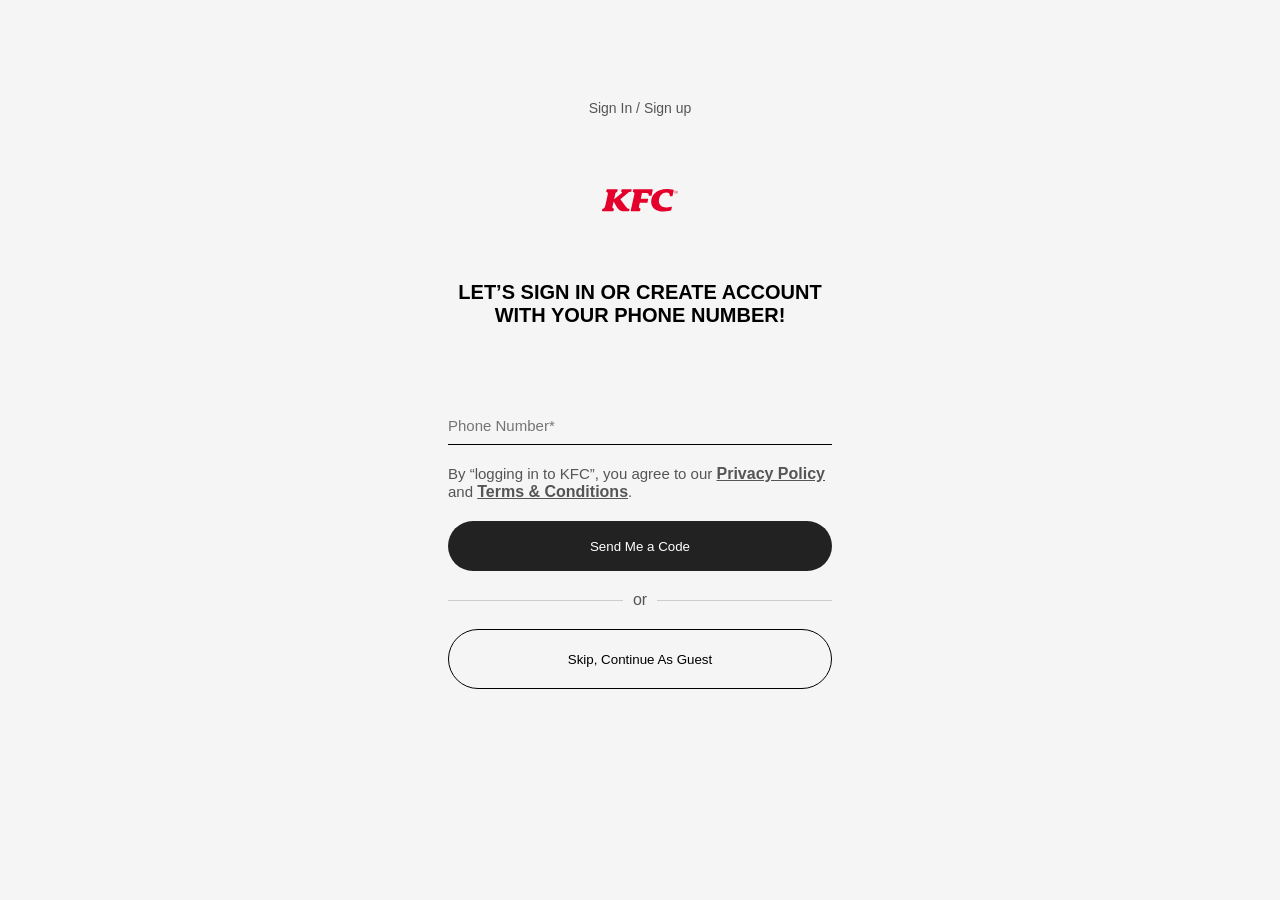
<file: signin.html>
<!DOCTYPE html>
<html lang="en">
<head>
    <meta charset="UTF-8">
    <meta name="viewport" content="width=device-width, initial-scale=1.0">
    <title>KFC Sign In</title>
    <link rel="icon" href="./images/title.jpeg">
    <link rel="stylesheet" href="signin.css">
</head>
<body>
    <div class="container">
        <p class="top-text">Sign In / Sign up</p>
        <a class="logo" href="index.html"><img src="./images/kfc-logo.svg" alt="kfc-logo"></a>
        <h2 class="heading">LET’S SIGN IN OR CREATE ACCOUNT WITH YOUR PHONE NUMBER!</h2>
        <div class="form">
            <input type="text" placeholder="Phone Number*">
            <p class="terms">By “logging in to KFC”, you agree to our 
                <span>Privacy Policy</span> and 
                <span>Terms & Conditions</span>.
            </p>
            <button class="primary-btn">Send Me a Code</button>
            <div class="divider">
                <span></span>
                <p>or</p>
                <span></span>
            </div>
            <a href="index.html"><button class="secondary-btn">Skip, Continue As Guest</button></a>
        </div>
    </div>
</body>
</html>
</file>
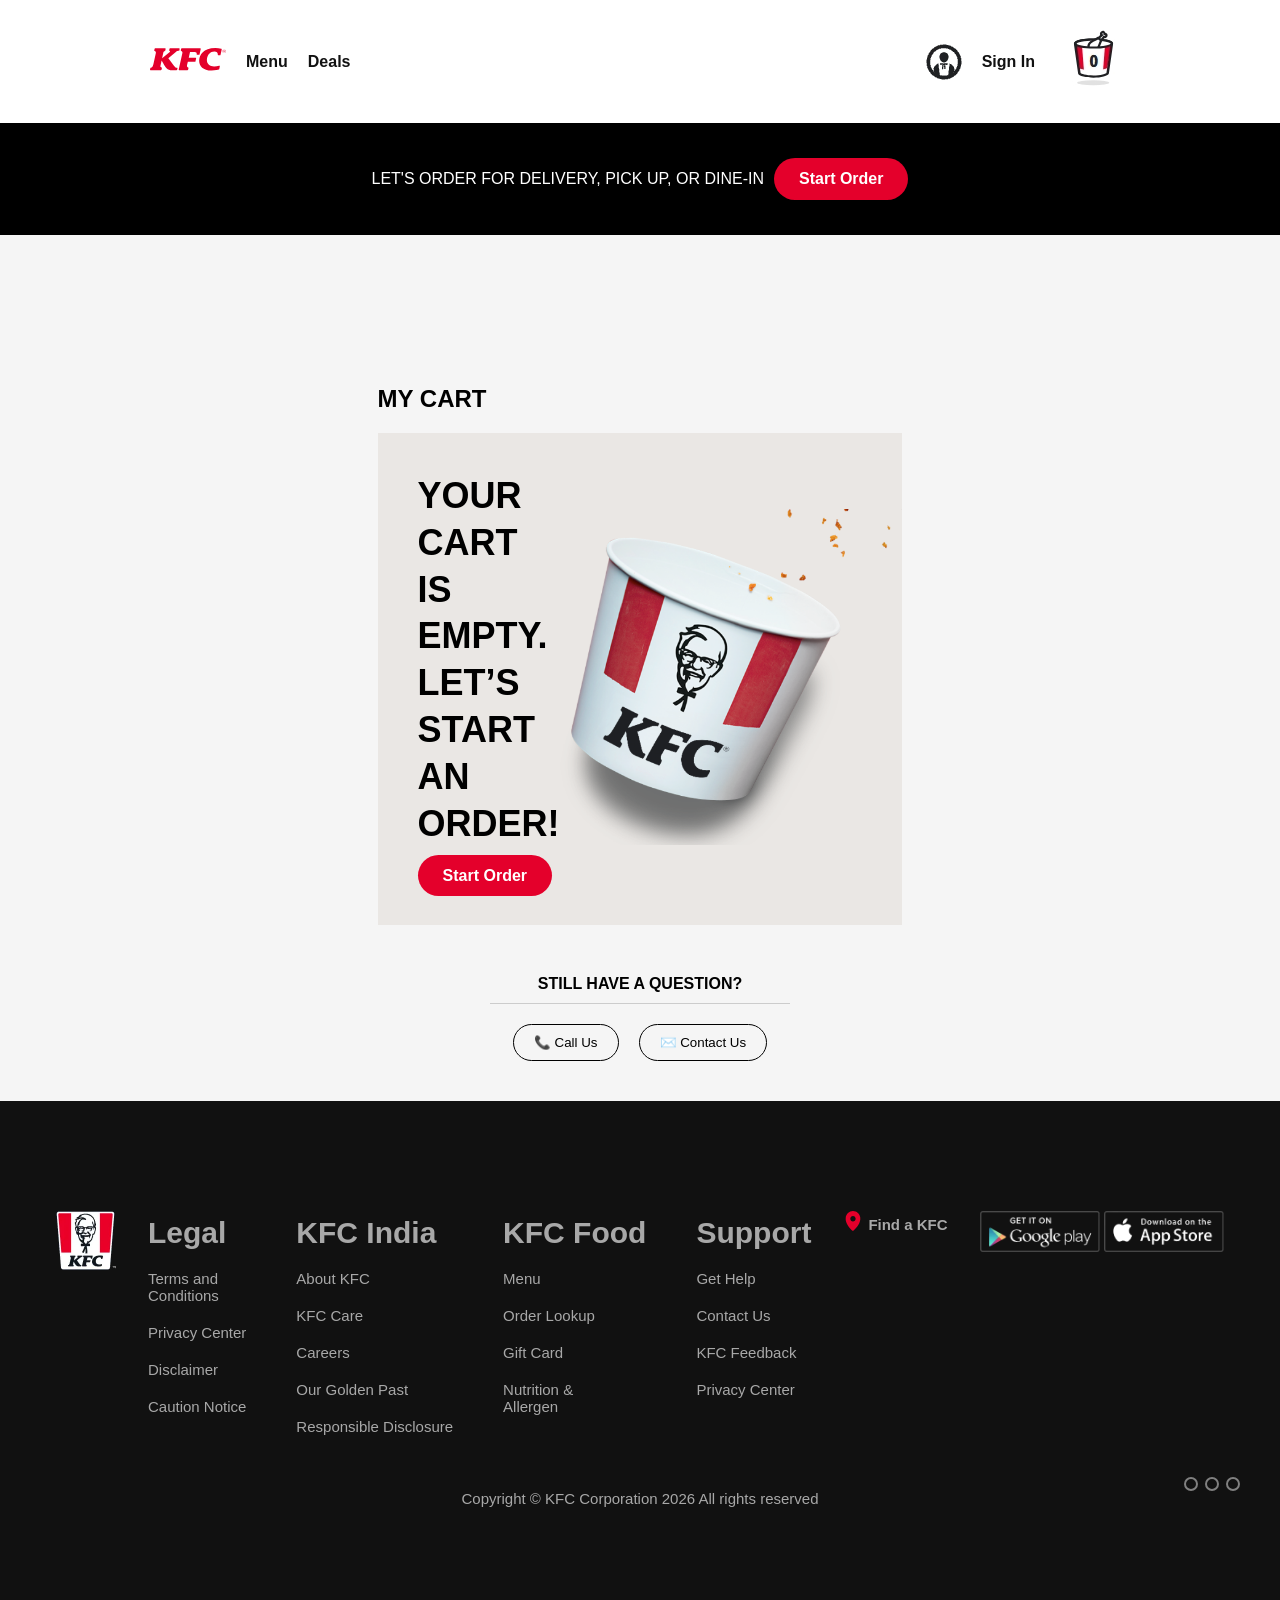
<file: Homepage/cart.html>
<!DOCTYPE html>
<html lang="en">
<head>
    <meta charset="UTF-8">
    <meta name="viewport" content="width=device-width, initial-scale=1.0">
    <title>My Cart</title>
    <link rel="icon" href="../images/title_cropped_processed_by_imagy.jpg">
    <link rel="stylesheet" href="cart.css">
</head>
<body>
        <div class="navbar">
        <div class="down">
            <div class="left">
                <a href="index.html"><img src="../images/kfc-logo.svg" alt=""></a>
                <a href="menu.html"><div class="div">Menu</div></a>
                <a href="deals.html"><div class="div">Deals</div></a>
            </div>
            <div class="right">
                <a href="signin.html"><div class="signin">
                    <img src="../images/signin-Icon.webp" alt="">
                    <div class="div">Sign In</div>
                </div></a>
                <div class="bucket">
                    <a href="cart.html"><img src="../images/Screenshot_22-3-2026_1365_online.kfc.co.in.jpeg" alt=""></a>
                </div>
            </div>
        </div>
    </div>
    <div class="topbar">
            <p>LET'S ORDER FOR DELIVERY, PICK UP, OR DINE-IN</p>
            <a href="#orderModal" class="start-btn">Start Order</a>

<div id="orderModal" class="modal">
    <div class="modal-content">
        
        <a href="#" class="close">x</a>

        <h2>START YOUR ORDER</h2>
        <hr>

        <h3>HOW WOULD YOU LIKE TO RECEIVE YOUR ORDER?</h3>

        <button class="option">Delivery</button>
        <button class="option">Pick up</button>
        <button class="option">Dine in</button>

    </div>
</div>
    </div>
<div class="page">
    <div class="bars">
              <div class="div1"></div>
              <div class="div2"></div>
              <div class="div3"></div>
        </div>

    <h2 class="title">MY CART</h2>
    <div class="cart-box">

        <div class="card1">
            <h1>
                YOUR CART IS <br>
                EMPTY. LET’S <br>
                START AN <br>
                ORDER!
            </h1>
<a href="#orderModal" class="start-btn">Start Order</a>

<div id="orderModal" class="modal">
    <div class="modal-content">
        
        <a href="#" class="close">x</a>

        <h2>START YOUR ORDER</h2>
        <hr>

        <h3>HOW WOULD YOU LIKE TO RECEIVE YOUR ORDER?</h3>

        <button class="option">Delivery</button>
        <button class="option">Pick up</button>
        <button class="option">Dine in</button>

    </div>
</div>

        </div>

        <div class="card2">
            <img src="../images/cart/cart.png" alt="bucket">
        </div>

    </div>

    <div class="bottom">
        <p>STILL HAVE A QUESTION?</p>

        <div class="line"></div>

        <div class="buttons">
            <button class="outline-btn">📞 Call Us</button>
            <button class="outline-btn">✉️ Contact Us</button>
        </div>
    </div>

</div>
<footer class="footer">
  <div class="footer-top">
    <div class="logo">
      <img src="../images/footer/footer-logo.webp" alt="">
    </div>
    <div class="links">
      <div>
        <h4>Legal</h4>
        <p>Terms and <br>Conditions</p>
        <p>Privacy Center</p>
        <p>Disclaimer</p>
        <p>Caution Notice</p>
      </div>

      <div>
        <h4>KFC India</h4>
        <p>About KFC</p>
        <p>KFC Care</p>
        <p>Careers</p>
        <p>Our Golden Past</p>
        <p>Responsible Disclosure</p>
      </div>

      <div>
        <h4>KFC Food</h4>
        <p>Menu</p>
        <p>Order Lookup</p>
        <p>Gift Card</p>
        <p>Nutrition & <br> Allergen</p>
      </div>

      <div>
        <h4>Support</h4>
        <p>Get Help</p>
        <p>Contact Us</p>
        <p>KFC Feedback</p>
        <p>Privacy Center</p>
      </div>

    </div>
    <div class="loc">
      <img src="../images/Loc-pin.svg" alt="">
      <a href="https://restaurants.kfc.co.in/">
        <p>Find a KFC</p>
      </a>
    </div>
    <div class="apps">
      <a href="https://play.google.com/store/apps/details?id=com.yum.kfc&pli=1">
        <img src="../images/footer/google_play.webp" alt="">
      </a>
      <a href="https://apps.apple.com/in/app/kfc-india-online-ordering-app/id915824379">
        <img src="../images/footer/apple.webp" alt="">
      </a>
    </div>
  </div>
  <div class="footer-bottom">
    <p>Copyright © KFC Corporation 2026 All rights reserved</p>
  </div>
  <div class="icon">
    <div class="i"><i class="fa-brands fa-instagram"></i></div>
    <div class="i"><i class="fa-brands fa-facebook-f"></i></div>
    <div class="i"><i class="fa-brands fa-twitter"></i></div>
  </div>

</footer>
</body>
</html>
</file>
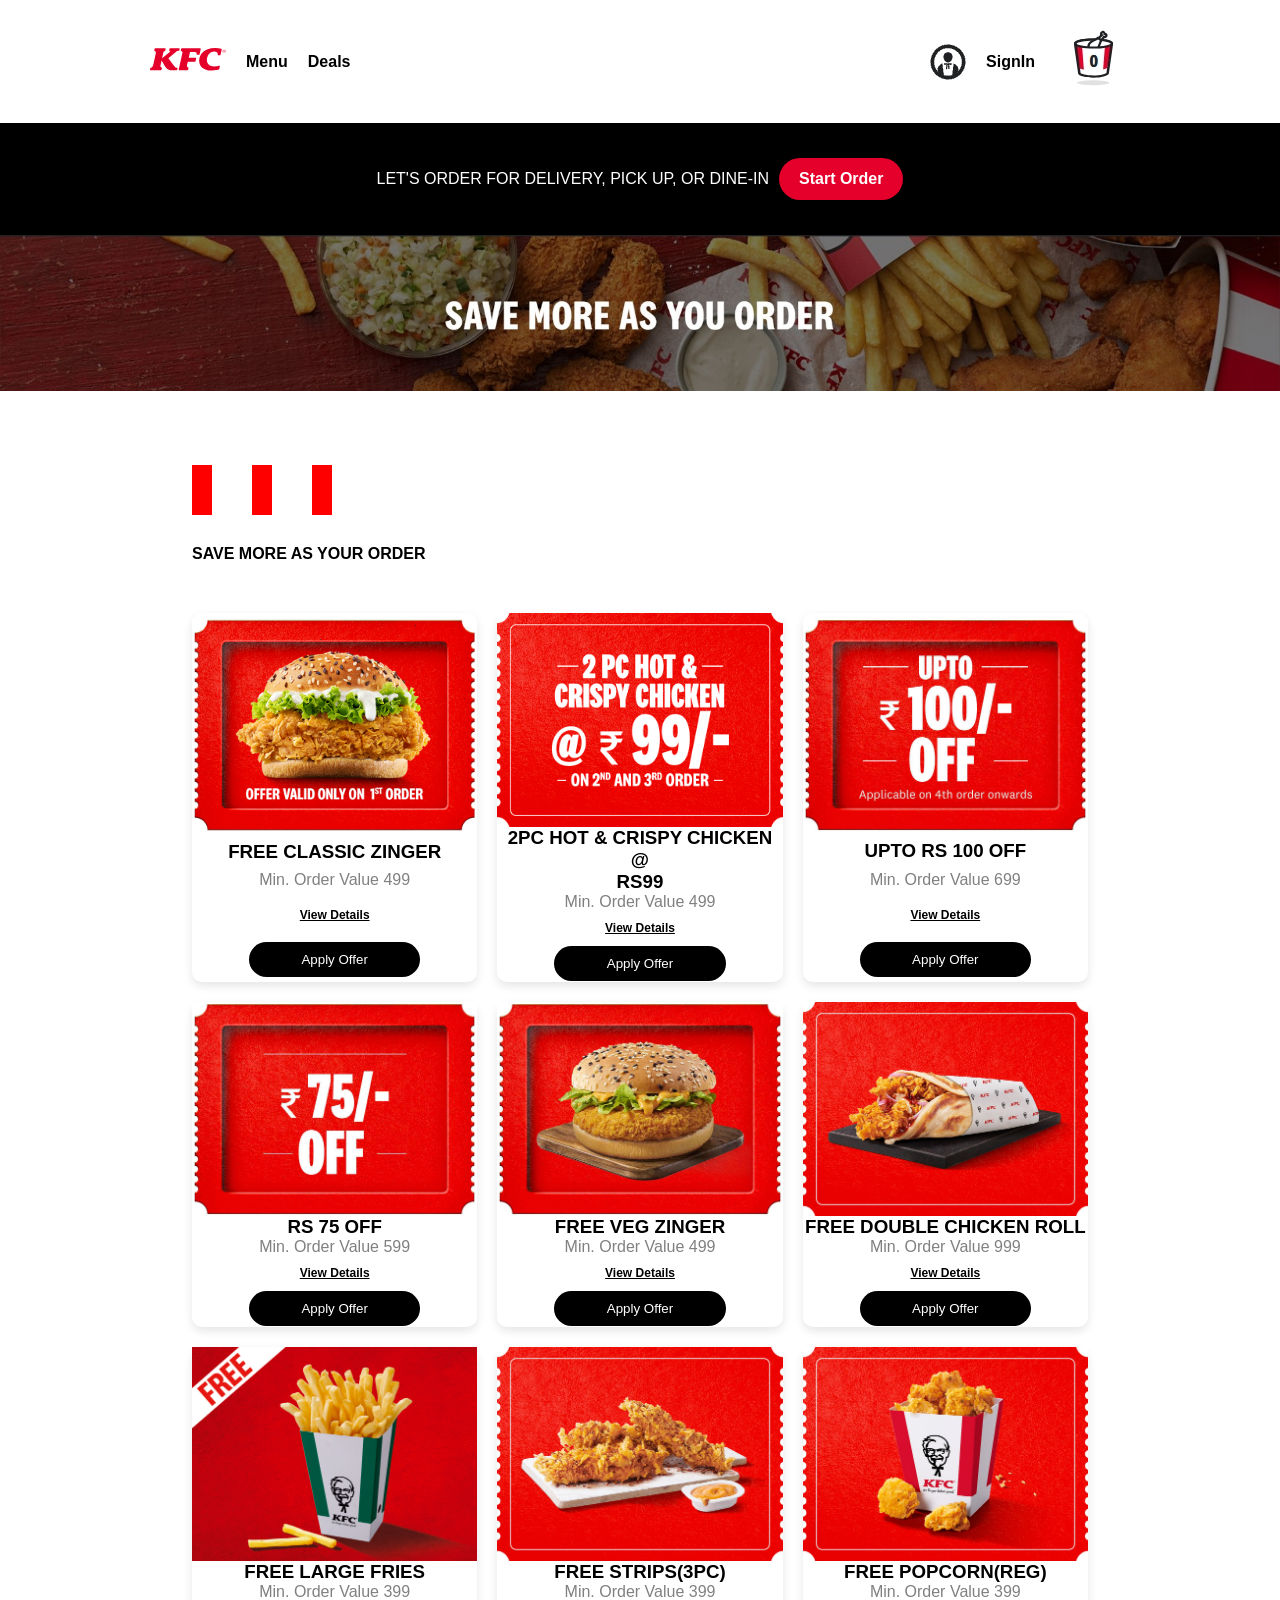
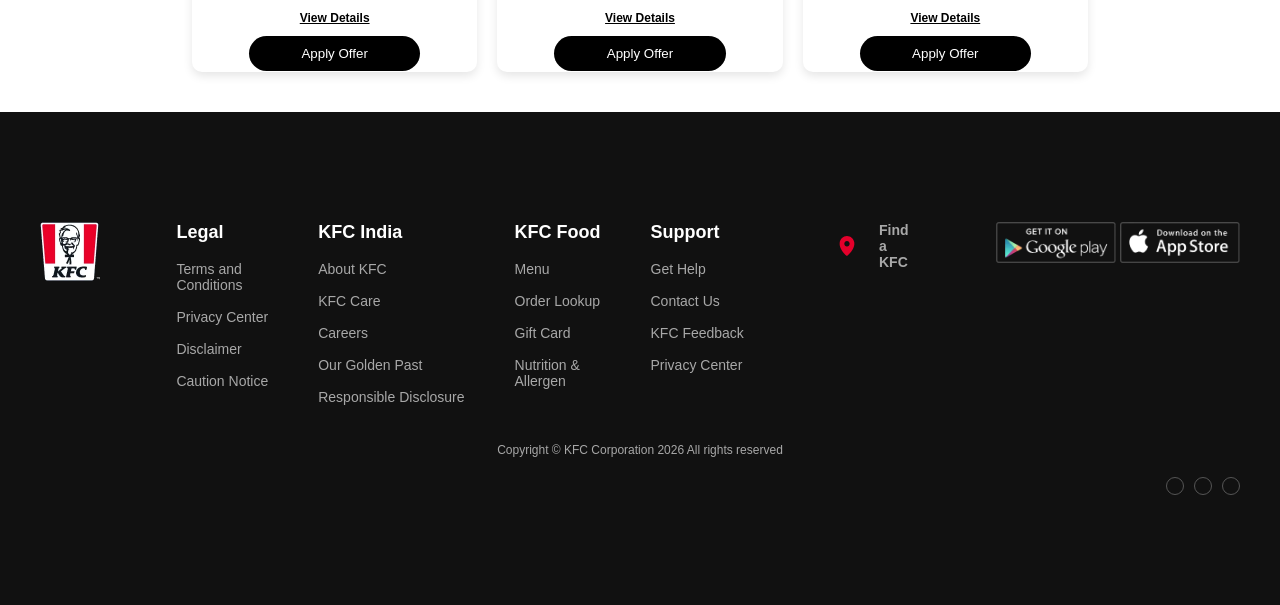
<file: Homepage/deals.html>
<!DOCTYPE html>
<html lang="en">
<head>
    <meta charset="UTF-8">
    <meta name="viewport" content="width=device-width, initial-scale=1.0">
    <title>deals</title>
    <link rel="icon" href="../images/title_cropped_processed_by_imagy.jpg">
    <link rel="stylesheet" href="deals.css">
</head>
<body>
  <div class="navbar">
        <div class="down">
            <div class="left">
                <a href="index.html"><img src="../images/kfc-logo.svg" alt=""></a>
                <a href="menu.html"><div class="div">Menu</div></a>
                <a href="deals.html"><div class="div">Deals</div></a>
            </div>
            <div class="right">
                <a href="signin.html"><div class="signin">
                    <img src="../images/signin-Icon.webp" alt="">
                    <div class="div">SignIn</div>
                </div></a>
                <div class="bucket">
                    <a href="cart.html"><img src="../images/Screenshot_22-3-2026_1365_online.kfc.co.in.jpeg" alt=""></a>
                </div>
            </div>
        </div>
    </div>
    <div class="topbar">
            <p>LET'S ORDER FOR DELIVERY, PICK UP, OR DINE-IN</p>
            <a href="#orderModal" class="start-btn">Start Order</a>

<div id="orderModal" class="modal">
    <div class="modal-content">
        
        <a href="#" class="close">x</a>

        <h2>START YOUR ORDER</h2>
        <hr>

        <h3>HOW WOULD YOU LIKE TO RECEIVE YOUR ORDER?</h3>

        <button class="option">Delivery</button>
        <button class="option">Pick up</button>
        <button class="option">Dine in</button>

    </div>
</div>
    </div>
    <div class="top">
        <img src="../images/deals.jpeg" alt="">
    </div>
    <div class="bottom">
        <div class="bars">
              <div class="div1"></div>
              <div class="div2"></div>
              <div class="div3"></div>
        </div>
            <div class="scroll">
              <p>SAVE MORE AS YOUR ORDER</p>
            </div>

  <div class="offer">

    <div class="offer-card">
      <img src="../images/offer1.jpg" alt="">
      <h3>FREE CLASSIC ZINGER</h3>
      <p>Min. Order Value 499</p>
      <a href="#">View Details</a>
      <button>Apply Offer</button>
    </div>

    <div class="offer-card">
      <img src="../images/offer2.jpg" alt="">
      <h3>2PC HOT & CRISPY CHICKEN @ <br>RS99</h3>
      <p>Min. Order Value 499</p>
      <a href="#">View Details</a>
      <button>Apply Offer</button>
    </div>

    <div class="offer-card">
      <img src="../images/offer3.jpg" alt="">
      <h3>UPTO RS 100 OFF</h3>
      <p>Min. Order Value 699</p>
      <a href="#">View Details</a>
      <button>Apply Offer</button>
    </div>

    <div class="offer-card">
      <img src="../images/offer4.jpg" alt="">
      <h3>RS 75 OFF</h3>
      <p>Min. Order Value 599</p>
      <a href="#">View Details</a>
      <button>Apply Offer</button>
    </div>

    <div class="offer-card">
      <img src="../images/offer5.jpg" alt="">
      <h3>FREE VEG ZINGER</h3>
      <p>Min. Order Value 499</p>
      <a href="#">View Details</a>
      <button>Apply Offer</button>
    </div>

    <div class="offer-card">
      <img src="../images/offer6.jpg" alt="">
      <h3>FREE DOUBLE CHICKEN ROLL</h3>
      <p>Min. Order Value 999</p>
      <a href="#">View Details</a>
      <button>Apply Offer</button>
    </div>

    <div class="offer-card">
      <img src="../images/offer7.jpg" alt="">
      <h3>FREE LARGE FRIES</h3>
      <p>Min. Order Value 399</p>
      <a href="#">View Details</a>
      <button>Apply Offer</button>
    </div>

    <div class="offer-card">
      <img src="../images/offer8.jpg" alt="">
      <h3>FREE STRIPS(3PC)</h3>
      <p>Min. Order Value 399</p>
      <a href="#">View Details</a>
      <button>Apply Offer</button>
    </div>

    <div class="offer-card">
      <img src="../images/offer9.jpg" alt="">
      <h3>FREE POPCORN(REG)</h3>
      <p>Min. Order Value 399</p>
      <a href="#">View Details</a>
      <button>Apply Offer</button>
    </div>

  </div>

    </div>
<footer class="footer">
  <div class="footer-top">
    <div class="logo">
      <img src="../images/footer/footer-logo.webp" alt="">
    </div>
    <div class="links">
      <div>
        <h4>Legal</h4>
        <p>Terms and <br>Conditions</p>
        <p>Privacy Center</p>
        <p>Disclaimer</p>
        <p>Caution Notice</p>
      </div>

      <div>
        <h4>KFC India</h4>
        <p>About KFC</p>
        <p>KFC Care</p>
        <p>Careers</p>
        <p>Our Golden Past</p>
        <p>Responsible Disclosure</p>
      </div>

      <div>
        <h4>KFC Food</h4>
        <p>Menu</p>
        <p>Order Lookup</p>
        <p>Gift Card</p>
        <p>Nutrition & <br> Allergen</p>
      </div>

      <div>
        <h4>Support</h4>
        <p>Get Help</p>
        <p>Contact Us</p>
        <p>KFC Feedback</p>
        <p>Privacy Center</p>
      </div>

    </div>
    <div class="loc">
      <img src="../images/Loc-pin.svg" alt="">
      <a href="https://restaurants.kfc.co.in/">
        <p>Find a KFC</p>
      </a>
    </div>
    <div class="apps">
      <a href="https://play.google.com/store/apps/details?id=com.yum.kfc&pli=1">
        <img src="../images/footer/google_play.webp" alt="">
      </a>
      <a href="https://apps.apple.com/in/app/kfc-india-online-ordering-app/id915824379">
        <img src="../images/footer/apple.webp" alt="">
      </a>
    </div>
  </div>
  <div class="footer-bottom">
    <p>Copyright © KFC Corporation 2026 All rights reserved</p>
  </div>
  <div class="icon">
    <div class="i"><i class="fa-brands fa-instagram"></i></div>
    <div class="i"><i class="fa-brands fa-facebook-f"></i></div>
    <div class="i"><i class="fa-brands fa-twitter"></i></div>
  </div>

</footer>
</body>
</html>
</file>
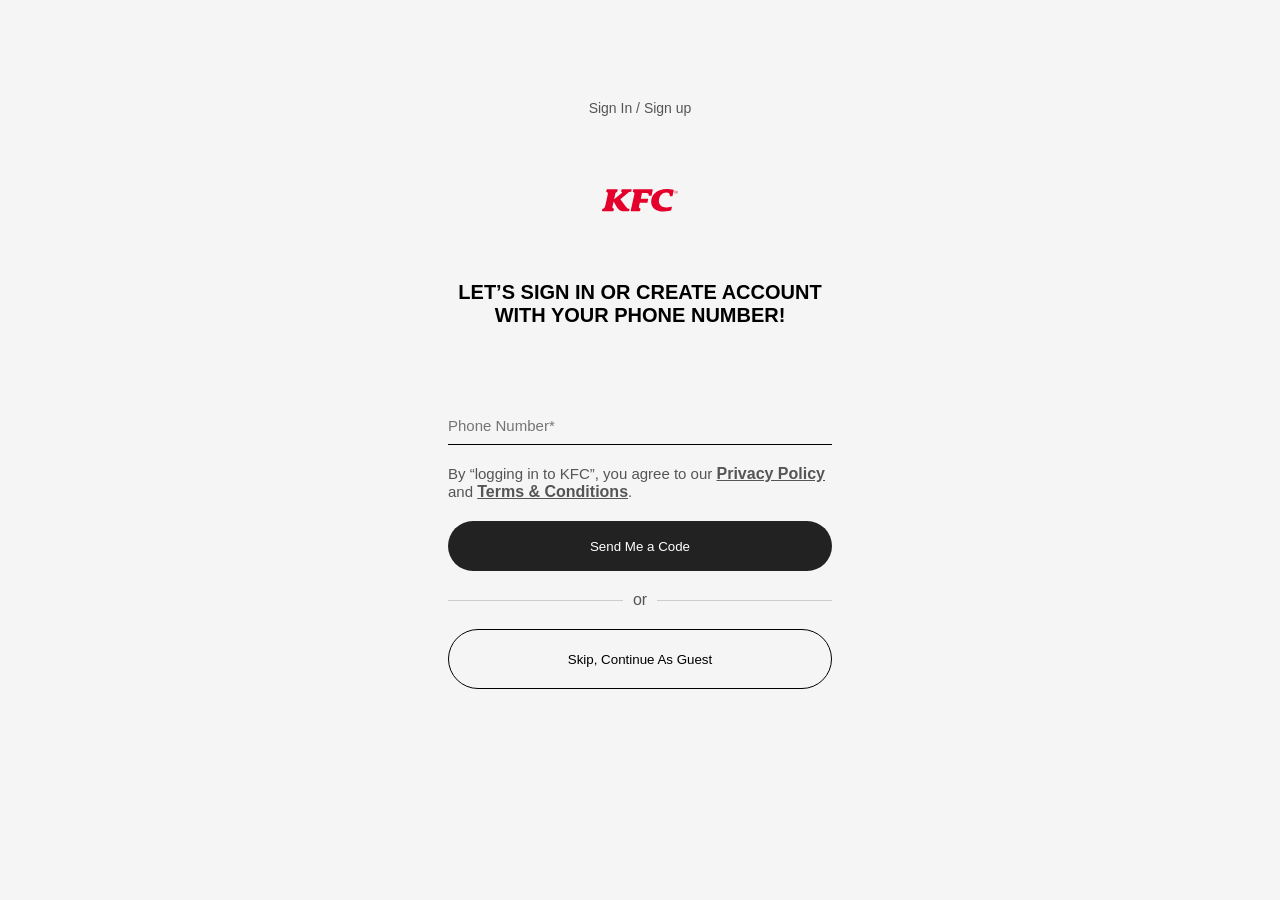
<file: Homepage/signin.html>
<!DOCTYPE html>
<html lang="en">
<head>
    <meta charset="UTF-8">
    <meta name="viewport" content="width=device-width, initial-scale=1.0">
    <title>KFC Sign In</title>
    <link rel="icon" href="../images/title_cropped_processed_by_imagy.jpg">
    <link rel="stylesheet" href="signin.css">
</head>
<body>

<div class="container">
    
    <p class="top-text">Sign In / Sign up</p>

    <a class="logo" href="index.html"><img src="../images/kfc-logo.svg" alt=""></a>

    <h2 class="heading">LET’S SIGN IN OR CREATE ACCOUNT WITH YOUR PHONE NUMBER!</h2>

    <div class="form">
        <input type="text" placeholder="Phone Number*">
        
        <p class="terms">
            By “logging in to KFC”, you agree to our 
            <span>Privacy Policy</span> and 
            <span>Terms & Conditions</span>.
        </p>

        <button class="primary-btn">Send Me a Code</button>

        <div class="divider">
            <span></span>
            <p>or</p>
            <span></span>
        </div>

        <a href="index.html"><button class="secondary-btn">Skip, Continue As Guest</button></a>
    </div>

</div>

</body>
</html>
</file>
<file: signin.css>
* {
    margin: 0;
    padding: 0;
    box-sizing: border-box;
}
body {
    font-family: -apple-system, BlinkMacSystemFont, "Segoe UI", Roboto, sans-serif;
    background-color: #f5f5f5;
}
.container {
    display: flex;
    flex-direction: column;
    gap: 40px;
    width: 30%;
    margin: 100px auto;
    text-align: center;
}
.top-text {
    font-size: 14px;
    color: #555;
    margin-bottom: 20px;
}
.logo {
    color: #e4002b;
    font-size: 40px;
    font-weight: bold;
    margin-bottom: 20px;
}
.heading {
    font-size: 20px;
    font-weight: bold;
    margin-bottom: 30px;
}
.form {
    text-align: left;
}
.form label {
    font-size: 14px;
}
.form input {
    width: 100%;
    font-size: 15px;
    border: none;
    border-bottom: 1px solid #000;
    padding: 10px 0;
    margin: 10px 0 20px;
    background: transparent;
    outline: none;
}
.terms {
    font-size: 15px;
    font-size: bold;
    color: #555;
    margin-bottom: 20px;
}
.terms span {
    text-decoration: underline;
    font-size: 1rem;
    font-weight: bold;
    cursor: pointer;
}
.primary-btn {
    width: 100%;
    height: 50px;
    padding: 14px;
    background-color: #222;
    color: white;
    border: none;
    border-radius: 30px;
    cursor: pointer;
}
.divider {
    display: flex;
    align-items: center;
    margin: 20px 0;
}
.divider span {
    flex: 1;
    height: 1px;
    background: #ccc;
}

.divider p {
    margin: 0 10px;
    color: #555;
}
.secondary-btn {
    width: 100%;
    height: 60px;
    padding: 14px;
    border: 1px solid #000;
    background: transparent;
    border-radius: 30px;
    cursor: pointer;
}
</file>
<file: Homepage/cart.css>
* {
    margin: 0;
    padding: 0;
    box-sizing: border-box;
    font-family: Arial, sans-serif;
}

body {
    font-family: -apple-system, BlinkMacSystemFont, "Segoe UI", Roboto, sans-serif;
    background-color: #f5f5f5;
}
.navbar{
  position: sticky;
  top: 0;
  background: #fff;
}
a{
  text-decoration: none;
  color: #111;
  font-weight: bold;
}

.down{
    display: flex;
    justify-content: space-between;
    align-items: center;
    padding: 30px 150px;
}
.left,.signin,.right{
    display: flex;
    align-items: center;
    gap: 20px;
}
.topbar{
    display: flex;
    justify-content: center;
    align-items: center;
    padding: 35px 0px;
    gap: 10px;
    background-color: black;
    color: white;
}
.start-btn {
    background: #e4002b;
    color: #fff;
    padding: 12px 20px;
    border-radius: 25px;
    text-decoration: none;
}

.modal {
    position: fixed;
    top: 0;
    left: 0;
    width: 100%;
    height: 100vh;
    background: rgba(0,0,0,0.6);
    display: none;
    justify-content: center;
    align-items: center;
}

.modal:target {
    display: flex;
}
.modal-content {
    background: #fff;
    color: #000;
    width: 1000px;
    height: 600px;
    padding: 30px;
    text-align: center;
    border-radius: 5px;
    /* position: relative; */
}

.close {
    position: absolute;
    right: 15px;
    top: 10px;
    text-decoration: none;
    font-size: 20px;
    color: #000;
}
.modal-content h2 {
    margin-bottom: 10px;
}

.modal-content h3 {
    margin: 20px 0;
}

.option {
    width: 80%;
    padding: 12px;
    margin: 10px 0;
    border-radius: 25px;
    border: 1px solid #000;
    background: transparent;
    cursor: pointer;
}
.mycart{
    width: 70%;
    margin: 1px auto;
}
.bars{
    display: flex;
    gap: 40px;
    margin-right: 700px;
    padding: 30px 0px;
}
.div1,.div2,.div3{
    height: 50px;
    width: 20px;
    background-color: red;
} 
.page {
    width: 41%;
    margin: 40px auto;
}
.title {
    font-size: 24px;
    font-weight: bold;
    margin-bottom: 20px;
}

.cart-box {
    display: flex;
    justify-content: space-between;
    align-items: center;
    background-color: #eae7e4;
    padding: 40px;
}

.card1 h1 {
    font-size: 36px;
    font-weight: bold;
    line-height: 1.3;
    margin-bottom: 20px;
}

.start-btn {
    background: #e4002b;
    color: #fff;
    padding: 12px 25px;
    border-radius: 25px;
    text-decoration: none;
}

.modal {
    position: fixed;
    top: 0;
    left: 0;
    width: 100%;
    height: 100vh;
    background: rgba(0,0,0,0.6);
    display: none;
    justify-content: center;
    align-items: center;
}

.modal:target {
    display: flex;
}
.modal-content {
    background: #fff;
    width: 1000px;
    height: 600px;
    padding: 30px;
    text-align: center;
    border-radius: 5px;
    position: relative;
}

.close {
    position: absolute;
    right: 15px;
    top: 10px;
    text-decoration: none;
    font-size: 20px;
    color: #000;
}
.modal-content h2 {
    margin-bottom: 10px;
}

.modal-content h3 {
    margin: 20px 0;
}

.option {
    width: 80%;
    padding: 12px;
    margin: 10px 0;
    border-radius: 25px;
    border: 1px solid #000;
    background: transparent;
    cursor: pointer;
}

.card2 img {
    width: 350px;
    
}
.bottom {
    text-align: center;
    margin-top: 50px;
}

.bottom p {
    font-weight: bold;
    margin-bottom: 10px;
}

.line {
    width: 300px;
    height: 1px;
    background: #ccc;
    margin: 10px auto 20px;
}
.buttons {
    display: flex;
    justify-content: center;
    gap: 20px;
}

.outline-btn {
    color: #000;
    padding: 10px 20px;
    border: 1px solid #000;
    border-radius: 25px;
    background: transparent;
    cursor: pointer;
}
.footer {
  background: #111;
  color: white;
  padding: 110px 40px;
}
.footer-top {
  display: flex;
  justify-content: space-around;
}
.loc{
    display: flex;
    text-align: center;
    gap: 5px;
}
.loc img{
    height: 20px;
}
.links {
  display: flex;
  gap: 50px;
}

.links h4 {
  margin-bottom: 10px;
  font-size: 30px;
}

.links,.loc p {
  font-size: 15px;
  margin: 5px 0;
  color: #a8a8a8;
}
.apps img {
  width: 120px;
  margin-bottom: 10px;
}

.logo img {
  width: 60px;
}
.footer-bottom {
  text-align: center;
  margin-top: 30px;
  font-size: 15px;
  color: #a8a8a8;
}
.icon{
  display: flex;
  gap: 7px;
  justify-content: end;
  margin-top: -30px;

}
a{
  text-decoration: none;
}
.i{
  border: 2px solid grey;
  padding: 5px;
  border-radius: 50%;
}
.links p{
  margin: 20px auto;
}
@media (max-width:992px){
    .cart-box {
    display: flex;
    flex-direction: column;
    align-items: center;
    margin: -50px;
    background-color: #eae7e4;
    padding: 40px;
}
}
</file>
<file: Homepage/deals.css>
*{
    margin: 0;
    padding: 0;
    box-sizing: border-box;
}
body {
    font-family: -apple-system, BlinkMacSystemFont, "Segoe UI", Roboto, sans-serif;
}
.navbar{
  position: sticky;
  top: 0;
  background: #fff;
}
a{
  text-decoration: none;
  color: #111;
  font-weight: bold;
}
.navbar .top{
    display: flex;
    height: 65px;
    justify-content: center;
    align-items: center;
    padding: 9px 0px;
    gap: 15px;
}
.top .loc-pin img{
    height: 12px;
    margin-top: 7px;
}
.top .content{
    padding: 5px 0px 0px;
}
.top button{
    background-color: black;
    color: white;
    padding: 10px;
    border-radius: 20px;
}
.down{
    display: flex;
    justify-content: space-between;
    align-items: center;
    padding: 30px 150px;
}
.left,.signin,.right{
    display: flex;
    align-items: center;
    gap: 20px;
}
.topbar{
    display: flex;
    justify-content: center;
    align-items: center;
    padding: 35px 0px;
    gap: 10px;
    background-color: black;
    color: white;
}
img{
    width: 100%;
}
.bottom{
    width: 70%;
    margin: 40px auto;
    display: flex;
    justify-content: space-around;
    flex-direction: column;
    align-items: center;
}
.start-btn {
    background: #e4002b;
    color: #fff;
    padding: 12px 20px;
    border-radius: 25px;
    text-decoration: none;
}

.modal {
    position: fixed;
    top: 0;
    left: 0;
    width: 100%;
    height: 100vh;
    background: rgba(0,0,0,0.6);
    display: none;
    justify-content: center;
    align-items: center;
}

.modal:target {
    display: flex;
}
.modal-content {
    background: #fff;
    color: #000;
    width: 1000px;
    height: 600px;
    padding: 30px;
    text-align: center;
    border-radius: 5px;
    position: relative;
}

.close {
    position: absolute;
    right: 15px;
    top: 10px;
    text-decoration: none;
    font-size: 20px;
    color: #000;
}
.modal-content h2 {
    margin-bottom: 10px;
}

.modal-content h3 {
    margin: 20px 0;
}

.option {
    width: 80%;
    padding: 12px;
    margin: 10px 0;
    border-radius: 25px;
    border: 1px solid #000;
    background: transparent;
    cursor: pointer;
}
.bars{
    display: flex;
    gap: 40px;
    width: 100%;
    /* margin-right: 700px; */
    padding: 30px 0px;
}
.div1,.div2,.div3{
    height: 50px;
    width: 20px;
    background-color: red;
}
.scroll{
  width: 100%;
    margin-bottom: 50px;
    font-weight: bold;
}

.offer {
  /* width: 70%; */
  display: grid;
  grid-template-columns: repeat(3,1fr);
  gap: 20px;

}

.offer-card {
  display: flex;
  flex-direction: column;
  justify-content: space-around;
  min-width: 280px;
  border-radius: 10px;
  text-align: center;
  box-shadow: 0 4px 10px rgba(0,0,0,0.1);
}

.offer-card img {
  width: 100%;
}
.offer-card p {
  color: gray;
}

.offer-card a {
  display: block;
  margin: 10px 0;
  font-size: 12px;
  text-decoration: underline;
  color: black;
}

.offer-card button {
  background: black;
  width: 60%;
  margin: 1px auto;
  color: white;
  border: none;
  padding: 10px 25px;
  border-radius: 25px;
  cursor: pointer;
}

.footer {
  background: #111;
  color: white;
  padding: 110px 40px;
}
.footer-top {
  display: flex;
  justify-content: space-between;
  align-items: flex-start;
  flex-wrap: wrap;
}
.logo img {
  width: 60px;
}

.links {
  display: flex;
  gap: 50px;
}

.links div {
  display: flex;
  flex-direction: column;
}

.links h4 {
  margin-bottom: 10px;
  font-size: 18px; 
  color: white;
}

.links p {
  font-size: 14px;
  margin: 8px 0;
  color: #a8a8a8;
  cursor: pointer;
}
.loc {
  display: flex;
  align-items: center;
  gap: 5px;
}

.loc img {
  height: 20px;
}

.loc p {
  font-size: 14px;
  color: #a8a8a8;
}
.apps img {
  width: 120px;
  margin-bottom: 10px;
}
.footer-bottom {
  text-align: center;
  margin-top: 30px;
  font-size: 12px;
  color: #a8a8a8;
}
.icon {
  display: flex;
  gap: 10px;
  justify-content: flex-end;
  margin-top: 20px;
}
.i {
  border: 1px solid #555;
  padding: 8px;
  border-radius: 50%;
  cursor: pointer;
}
a {
  text-decoration: none;
  color: inherit;
}
@media (max-width:992px){
  .offer {
  /* width: 70%; */
  display: grid;
  grid-template-columns: repeat(2,1fr);
  gap: 20px;

}
 
}
</file>
<file: Homepage/signin.css>
* {
    margin: 0;
    padding: 0;
    box-sizing: border-box;
    font-family: Arial, sans-serif;
}

body {
    font-family: -apple-system, BlinkMacSystemFont, "Segoe UI", Roboto, sans-serif;
    background-color: #f5f5f5;
}
.container {
    display: flex;
    flex-direction: column;
    gap: 40px;
    width: 30%;
    margin: 100px auto;
    text-align: center;
}
.top-text {
    font-size: 14px;
    color: #555;
    margin-bottom: 20px;
}
.logo {
    color: #e4002b;
    font-size: 40px;
    font-weight: bold;
    margin-bottom: 20px;
}
.heading {
    font-size: 20px;
    font-weight: bold;
    margin-bottom: 30px;
}
.form {
    text-align: left;
}
.form label {
    font-size: 14px;
}
.form input {
    width: 100%;
    font-size: 15px;
    border: none;
    border-bottom: 1px solid #000;
    padding: 10px 0;
    margin: 10px 0 20px;
    background: transparent;
    outline: none;
}
.terms {
    font-size: 15px;
    font-size: bold;
    color: #555;
    margin-bottom: 20px;
}
.terms span {
    text-decoration: underline;
    font-size: 1rem;
    font-weight: bold;
    cursor: pointer;
}
.primary-btn {
    width: 100%;
    height: 50px;
    padding: 14px;
    background-color: #222;
    color: white;
    border: none;
    border-radius: 30px;
    cursor: pointer;
}
.divider {
    display: flex;
    align-items: center;
    margin: 20px 0;
}
.divider span {
    flex: 1;
    height: 1px;
    background: #ccc;
}

.divider p {
    margin: 0 10px;
    color: #555;
}
.secondary-btn {
    width: 100%;
    height: 60px;
    padding: 14px;
    border: 1px solid #000;
    background: transparent;
    border-radius: 30px;
    cursor: pointer;
}
</file>
